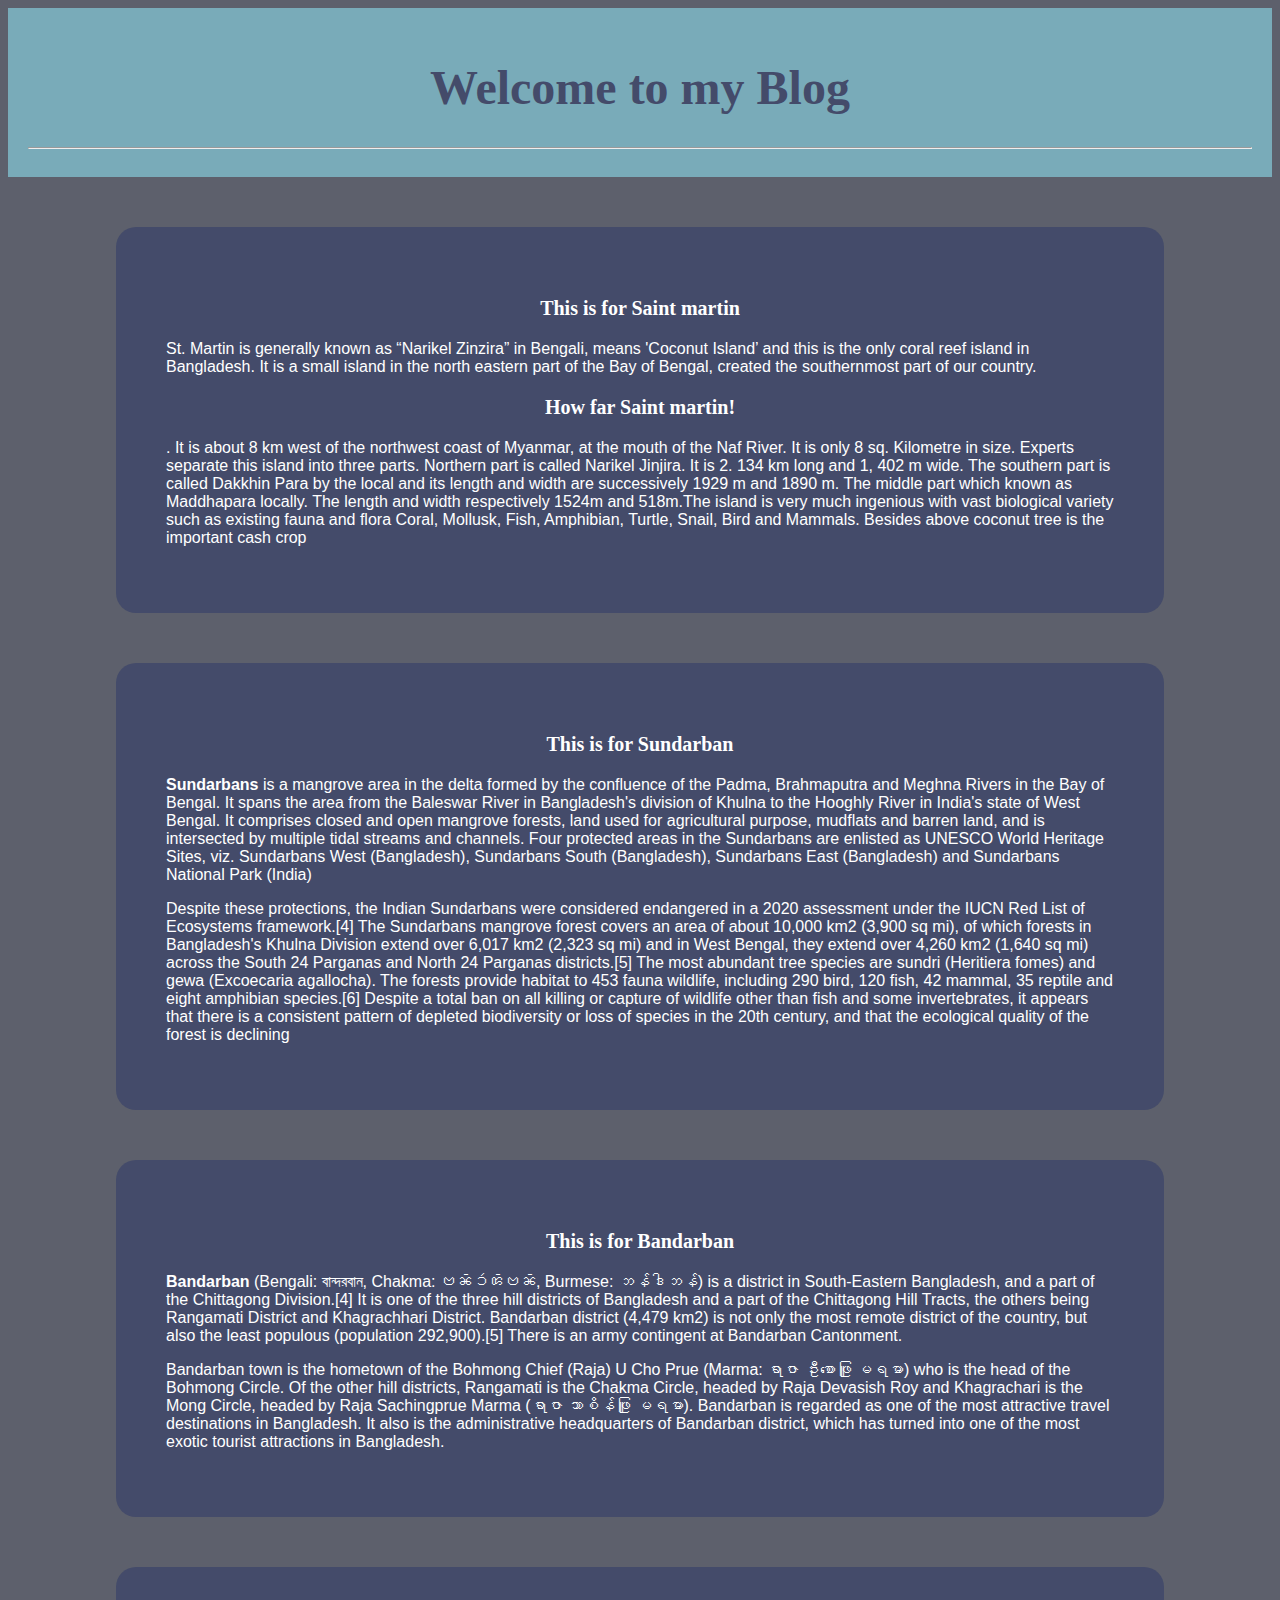
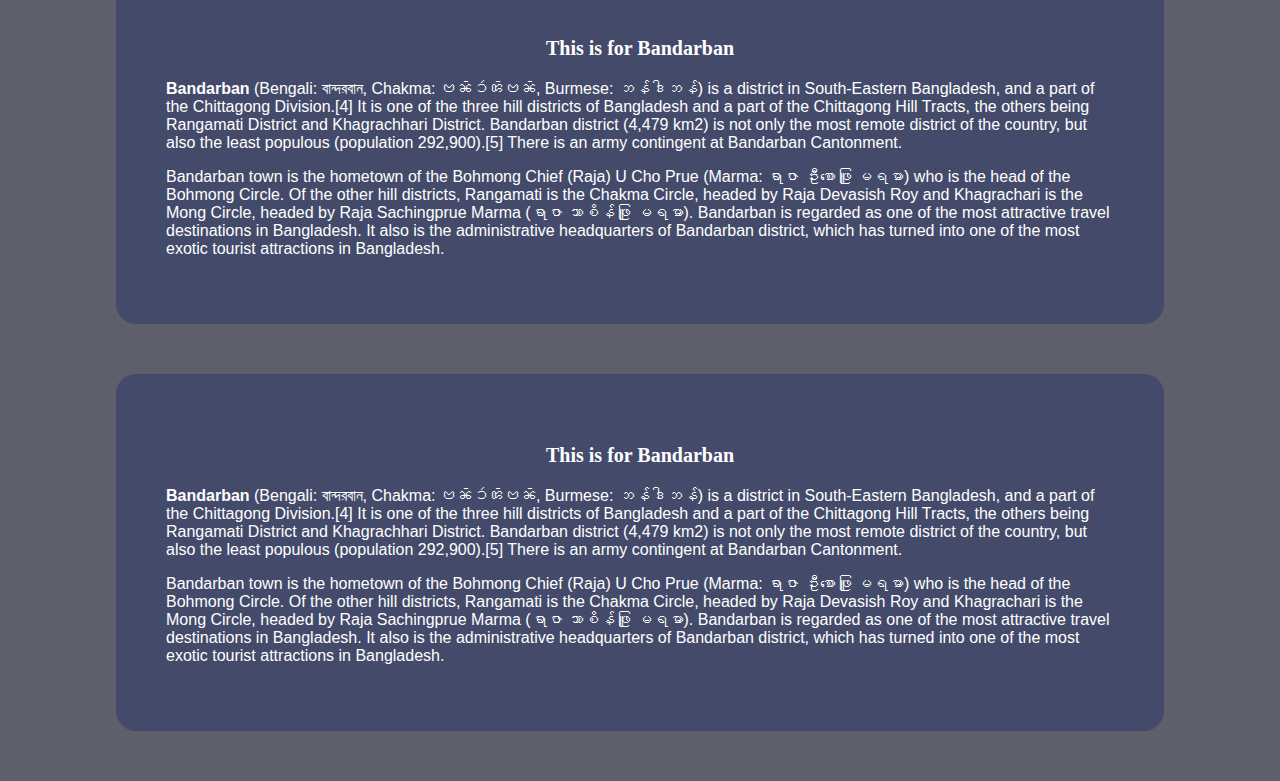
<file: index.html>
<!DOCTYPE html>
<html lang="en">
<head>
    <meta charset="UTF-8">
    <meta http-equiv="X-UA-Compatible" content="IE=edge">
    <meta name="viewport" content="width=device-width, initial-scale=1.0">
    <title>This is my second website</title>
    <link rel="stylesheet" href="css/style.css">
</head>
<body>
    <div id="header">
        <h1>Welcome to my Blog</h1><hr>
    </div>
    <div class="same-desing mt">
        <h3>This is for Saint martin</h3>
        <p>St. Martin is generally known as “Narikel Zinzira” in Bengali, means 'Coconut Island’ and this is the only coral reef island in Bangladesh. It is a small island in the north eastern part of the Bay of Bengal, created the southernmost part of our country.</p>
        <h3>How far Saint martin!</h3>
        <p>. It is about 8 km west of the northwest coast of Myanmar, at the mouth of the Naf River. It is only 8 sq. Kilometre in size. Experts separate this island into three parts. Northern part is called Narikel Jinjira. It is 2. 134 km long and 1, 402 m wide. The southern part is called Dakkhin Para by the local and its length and width are successively 1929 m and 1890 m. The middle part which known as Maddhapara locally. The length and width respectively 1524m and 518m.The island is very much ingenious with vast biological variety such as existing fauna and flora Coral, Mollusk, Fish, Amphibian, Turtle, Snail, Bird and Mammals. Besides above coconut tree is the important cash crop</p>
    </div>
    <div class="same-desing">
        <h3>This is for Sundarban</h3>
        <p><strong>Sundarbans</strong> is a mangrove area in the delta formed by the confluence of the Padma, Brahmaputra and Meghna Rivers in the Bay of Bengal. It spans the area from the Baleswar River in Bangladesh's division of Khulna to the Hooghly River in India's state of West Bengal. It comprises closed and open mangrove forests, land used for agricultural purpose, mudflats and barren land, and is intersected by multiple tidal streams and channels. Four protected areas in the Sundarbans are enlisted as UNESCO World Heritage Sites, viz. Sundarbans West (Bangladesh), Sundarbans South (Bangladesh), Sundarbans East (Bangladesh) and Sundarbans National Park (India)</p>

        <p>Despite these protections, the Indian Sundarbans were considered endangered in a 2020 assessment under the IUCN Red List of Ecosystems framework.[4] The Sundarbans mangrove forest covers an area of about 10,000 km2 (3,900 sq mi), of which forests in Bangladesh's Khulna Division extend over 6,017 km2 (2,323 sq mi) and in West Bengal, they extend over 4,260 km2 (1,640 sq mi) across the South 24 Parganas and North 24 Parganas districts.[5] The most abundant tree species are sundri (Heritiera fomes) and gewa (Excoecaria agallocha). The forests provide habitat to 453 fauna wildlife, including 290 bird, 120 fish, 42 mammal, 35 reptile and eight amphibian species.[6] Despite a total ban on all killing or capture of wildlife other than fish and some invertebrates, it appears that there is a consistent pattern of depleted biodiversity or loss of species in the 20th century, and that the ecological quality of the forest is declining</p>
    </div>
    <div class="same-desing">
        <h3>This is for Bandarban</h3>
        <p><strong>Bandarban</strong> (Bengali: বান্দরবান, Chakma: 𑄝𑄚𑄴𑄘𑄧𑄢𑄴𑄝𑄚𑄴, Burmese: ဘန်ဒါဘန်) is a district in South-Eastern Bangladesh, and a part of the Chittagong Division.[4] It is one of the three hill districts of Bangladesh and a part of the Chittagong Hill Tracts, the others being Rangamati District and Khagrachhari District. Bandarban district (4,479 km2) is not only the most remote district of the country, but also the least populous (population 292,900).[5] There is an army contingent at Bandarban Cantonment.</p>
        <p>Bandarban town is the hometown of the Bohmong Chief (Raja) U Cho Prue (Marma: ရာဇာ ဦးစောဖြူ မရမာ) who is the head of the Bohmong Circle. Of the other hill districts, Rangamati is the Chakma Circle, headed by Raja Devasish Roy and Khagrachari is the Mong Circle, headed by Raja Sachingprue Marma (ရာဇာ သာစိန်ဖြူ မရမာ). Bandarban is regarded as one of the most attractive travel destinations in Bangladesh. It also is the administrative headquarters of Bandarban district, which has turned into one of the most exotic tourist attractions in Bangladesh.</p>
    </div>
    <div class="same-desing">
        <h3>This is for Bandarban</h3>
        <p><strong>Bandarban</strong> (Bengali: বান্দরবান, Chakma: 𑄝𑄚𑄴𑄘𑄧𑄢𑄴𑄝𑄚𑄴, Burmese: ဘန်ဒါဘန်) is a district in South-Eastern Bangladesh, and a part of the Chittagong Division.[4] It is one of the three hill districts of Bangladesh and a part of the Chittagong Hill Tracts, the others being Rangamati District and Khagrachhari District. Bandarban district (4,479 km2) is not only the most remote district of the country, but also the least populous (population 292,900).[5] There is an army contingent at Bandarban Cantonment.</p>
        <p>Bandarban town is the hometown of the Bohmong Chief (Raja) U Cho Prue (Marma: ရာဇာ ဦးစောဖြူ မရမာ) who is the head of the Bohmong Circle. Of the other hill districts, Rangamati is the Chakma Circle, headed by Raja Devasish Roy and Khagrachari is the Mong Circle, headed by Raja Sachingprue Marma (ရာဇာ သာစိန်ဖြူ မရမာ). Bandarban is regarded as one of the most attractive travel destinations in Bangladesh. It also is the administrative headquarters of Bandarban district, which has turned into one of the most exotic tourist attractions in Bangladesh.</p>
    </div>
    <div class="same-desing">
        <h3>This is for Bandarban</h3>
        <p><strong>Bandarban</strong> (Bengali: বান্দরবান, Chakma: 𑄝𑄚𑄴𑄘𑄧𑄢𑄴𑄝𑄚𑄴, Burmese: ဘန်ဒါဘန်) is a district in South-Eastern Bangladesh, and a part of the Chittagong Division.[4] It is one of the three hill districts of Bangladesh and a part of the Chittagong Hill Tracts, the others being Rangamati District and Khagrachhari District. Bandarban district (4,479 km2) is not only the most remote district of the country, but also the least populous (population 292,900).[5] There is an army contingent at Bandarban Cantonment.</p>
        <p>Bandarban town is the hometown of the Bohmong Chief (Raja) U Cho Prue (Marma: ရာဇာ ဦးစောဖြူ မရမာ) who is the head of the Bohmong Circle. Of the other hill districts, Rangamati is the Chakma Circle, headed by Raja Devasish Roy and Khagrachari is the Mong Circle, headed by Raja Sachingprue Marma (ရာဇာ သာစိန်ဖြူ မရမာ). Bandarban is regarded as one of the most attractive travel destinations in Bangladesh. It also is the administrative headquarters of Bandarban district, which has turned into one of the most exotic tourist attractions in Bangladesh.</p>
    </div>
</body>
</html>
</file>
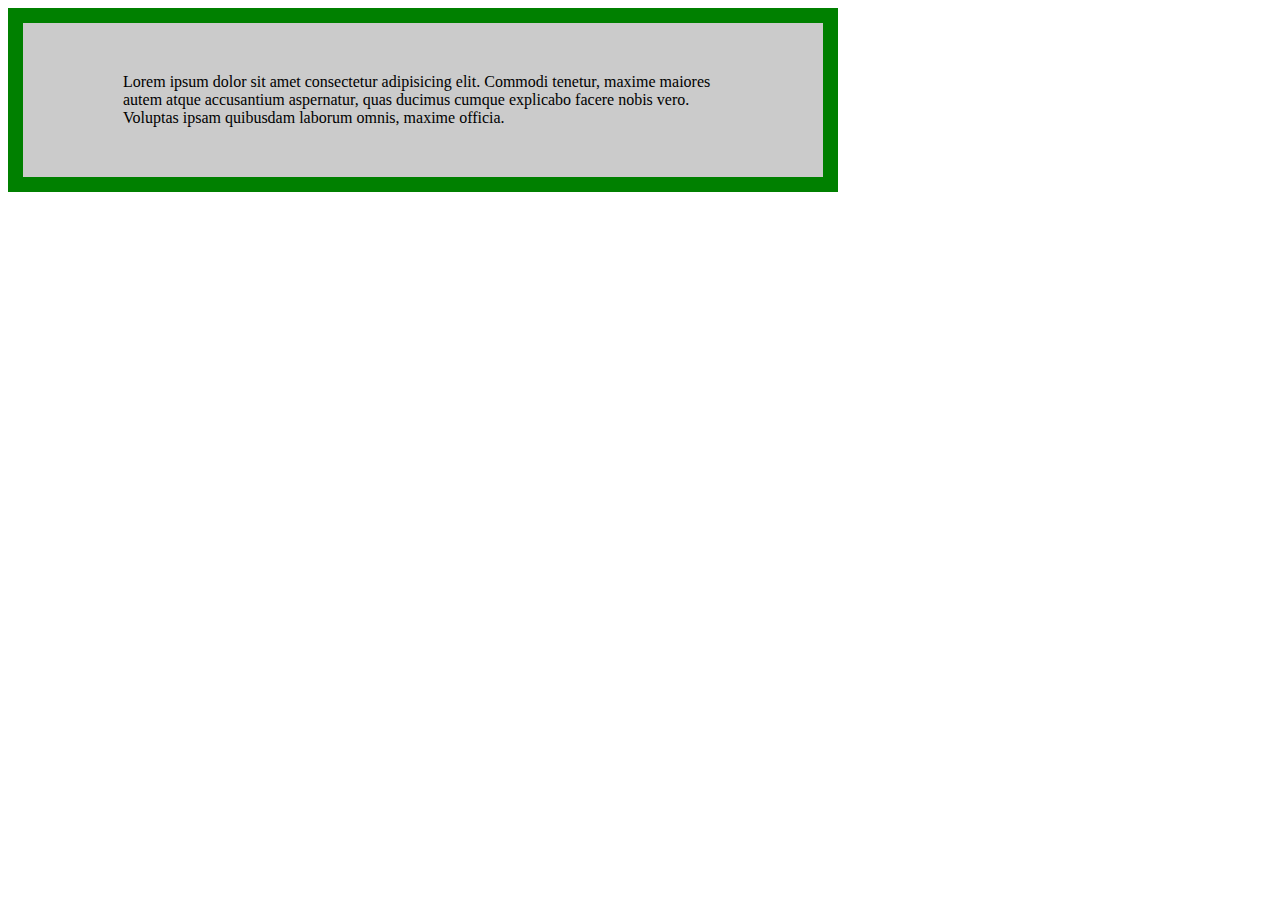
<file: project-2/index.html>
<!DOCTYPE html>
<html lang="en">
<head>
    <meta charset="UTF-8">
    <meta http-equiv="X-UA-Compatible" content="IE=edge">
    <meta name="viewport" content="width=device-width, initial-scale=1.0">
    <title>practice</title>
    <style>
        div{
            width: 600px;
            background-color: #cbcbcb;
            padding: 50px 100px;
            border: 15px solid green;
        }
    </style>
</head>
<body>
    <div>Lorem ipsum dolor sit amet consectetur adipisicing elit. Commodi tenetur, maxime maiores autem atque accusantium aspernatur, quas ducimus cumque explicabo facere nobis vero. Voluptas ipsam quibusdam laborum omnis, maxime officia.</div>
</body>
</html>
</file>
<file: css/style.css>
#header{
    background-color: #79abb9;
    padding: 20px;
}
h1{
    text-align: center;
    font-size: 3em;
    font-weight: 700;
    color: #444b6a;
}
.same-desing{
    background-color: #444b6a;
    padding: 50px;
    margin: 0 auto 50px;
    border-radius: 20px;
    width: 75%;
}
.mt{
    margin-top: 50px;
}
p{
    color: #fff;
    font-size: 16px;
    font-family: Verdana, Geneva, Tahoma, sans-serif
}
h3{
    text-align: center;
    color: #fff;
    font-size: 20px;
}
body{
    background: #5d606c;
}
</file>
